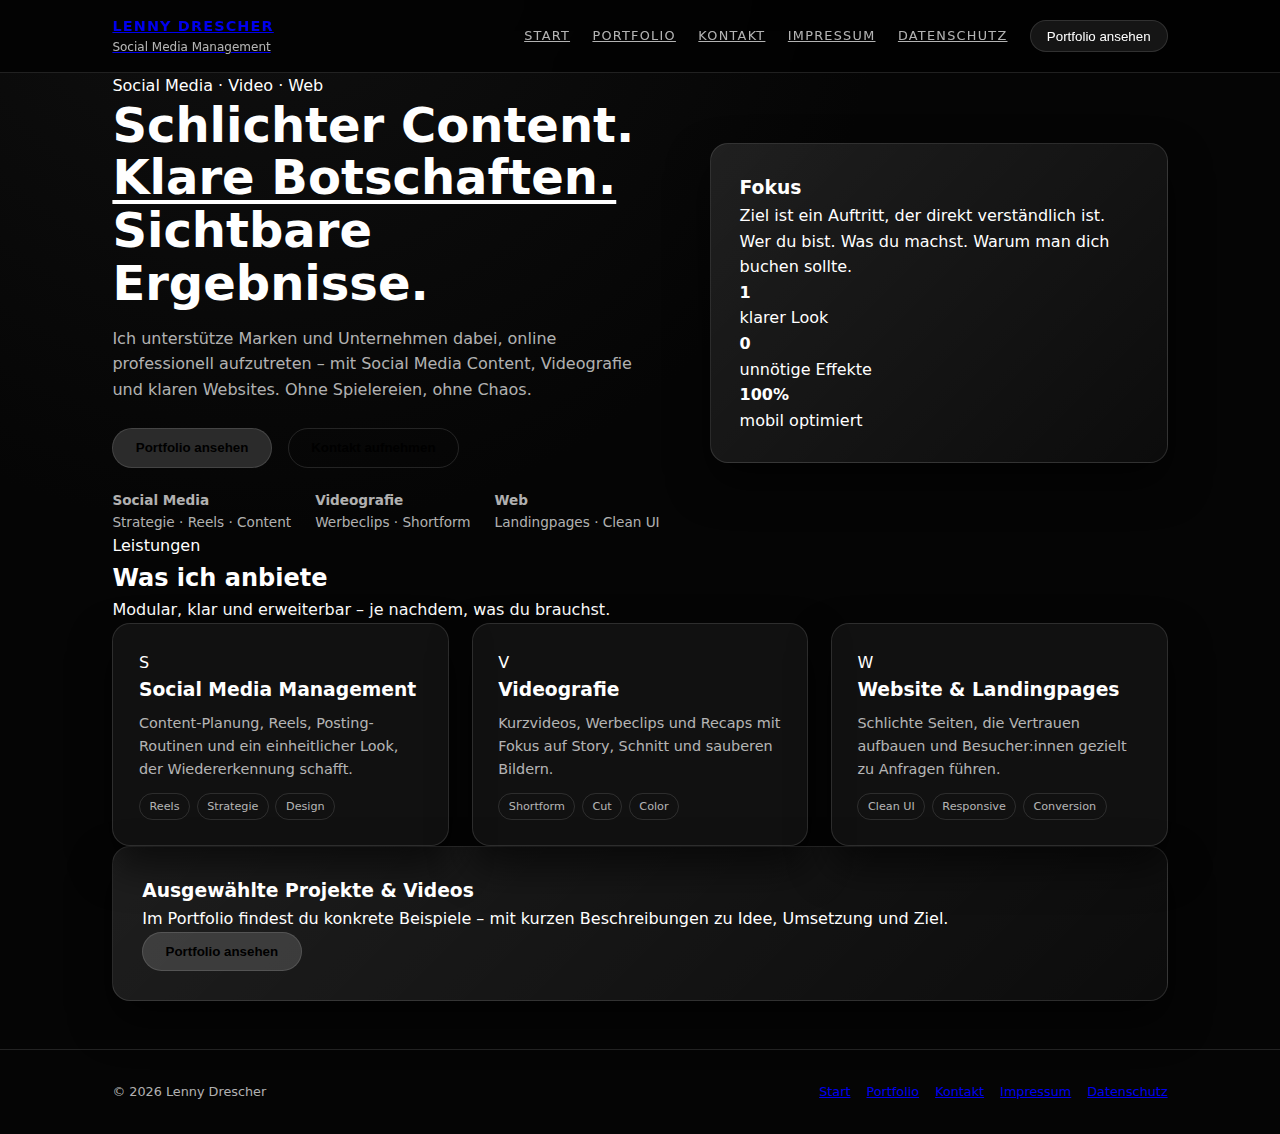
<file: index.html>
<!DOCTYPE html>
<html lang="de">
<head>
  <meta charset="UTF-8" />
  <meta name="viewport" content="width=device-width, initial-scale=1.0" />

  <title>Lenny Drescher – Social Media Management</title>
  <meta name="description" content="Social Media Management, Videografie & Web – schlichter Auftritt, klare Inhalte, starke Ergebnisse." />

  <link rel="stylesheet" href="style.css" />
</head>

<body>
  <!-- ================= HEADER / NAV ================= -->
  <header>
    <div class="container nav">
      <a class="logo" href="index.html">
        <div class="logo-title">Lenny Drescher</div>
        <div class="logo-subtitle">Social Media Management</div>
      </a>

      <button class="nav-toggle" aria-label="Menü öffnen / schließen">
        <span></span>
      </button>

      <nav class="nav-links">
        <a href="index.html">Start</a>
        <a href="portfolio.html">Portfolio</a>
        <a href="contact.html">Kontakt</a>
        <a href="impressum.html">Impressum</a>
        <a href="datenschutz.html">Datenschutz</a>
        <button class="nav-cta" onclick="location.href='portfolio.html'">
          Portfolio ansehen
        </button>
      </nav>
    </div>
  </header>

  <!-- ================= MAIN ================= -->
  <main>

    <!-- ================= HERO ================= -->
    <section class="container hero">
      <div class="hero-grid">

        <!-- LEFT -->
        <div>
          <div class="kicker">Social Media · Video · Web</div>

          <h1 class="hero-title">
            Schlichter Content.<br />
            <span class="accent">Klare Botschaften.</span><br />
            Sichtbare Ergebnisse.
          </h1>

          <p class="hero-text">
            Ich unterstütze Marken und Unternehmen dabei, online professionell
            aufzutreten – mit Social Media Content, Videografie und klaren Websites.
            Ohne Spielereien, ohne Chaos.
          </p>

          <div class="hero-actions">
            <button class="btn primary" onclick="location.href='portfolio.html'">
              Portfolio ansehen
            </button>
            <button class="btn ghost" onclick="location.href='contact.html'">
              Kontakt aufnehmen
            </button>
          </div>

          <div class="hero-meta">
            <div>
              <strong>Social Media</strong><br />
              Strategie · Reels · Content
            </div>
            <div>
              <strong>Videografie</strong><br />
              Werbeclips · Shortform
            </div>
            <div>
              <strong>Web</strong><br />
              Landingpages · Clean UI
            </div>
          </div>
        </div>

        <!-- RIGHT / GLASS -->
        <aside class="glass">
          <h3>Fokus</h3>
          <p>
            Ziel ist ein Auftritt, der direkt verständlich ist.
            Wer du bist. Was du machst. Warum man dich buchen sollte.
          </p>

          <div class="kpis">
            <div>
              <strong>1</strong><br />
              klarer Look
            </div>
            <div>
              <strong>0</strong><br />
              unnötige Effekte
            </div>
            <div>
              <strong>100%</strong><br />
              mobil optimiert
            </div>
          </div>
        </aside>

      </div>
    </section>

    <!-- ================= SERVICES ================= -->
    <section class="container">
      <div class="section-header">
        <div class="kicker">Leistungen</div>
        <h2 class="h-title">Was ich anbiete</h2>
        <p class="p-sub">
          Modular, klar und erweiterbar – je nachdem, was du brauchst.
        </p>
      </div>

      <div class="grid-3">

        <article class="card">
          <div class="icon">S</div>
          <h3>Social Media Management</h3>
          <p>
            Content-Planung, Reels, Posting-Routinen und ein einheitlicher Look,
            der Wiedererkennung schafft.
          </p>
          <div class="tags">
            <span class="tag">Reels</span>
            <span class="tag">Strategie</span>
            <span class="tag">Design</span>
          </div>
        </article>

        <article class="card">
          <div class="icon">V</div>
          <h3>Videografie</h3>
          <p>
            Kurzvideos, Werbeclips und Recaps mit Fokus auf Story, Schnitt
            und sauberen Bildern.
          </p>
          <div class="tags">
            <span class="tag">Shortform</span>
            <span class="tag">Cut</span>
            <span class="tag">Color</span>
          </div>
        </article>

        <article class="card">
          <div class="icon">W</div>
          <h3>Website & Landingpages</h3>
          <p>
            Schlichte Seiten, die Vertrauen aufbauen und Besucher:innen
            gezielt zu Anfragen führen.
          </p>
          <div class="tags">
            <span class="tag">Clean UI</span>
            <span class="tag">Responsive</span>
            <span class="tag">Conversion</span>
          </div>
        </article>

      </div>
    </section>

    <!-- ================= CTA ================= -->
    <section class="container">
      <div class="glass">
        <h3>Ausgewählte Projekte & Videos</h3>
        <p>
          Im Portfolio findest du konkrete Beispiele – mit kurzen Beschreibungen
          zu Idee, Umsetzung und Ziel.
        </p>
        <button class="btn primary" onclick="location.href='portfolio.html'">
          Portfolio ansehen
        </button>
      </div>
    </section>

  </main>

  <!-- ================= FOOTER ================= -->
  <footer>
    <div class="footer-inner">
      <div>© <span id="year"></span> Lenny Drescher</div>
      <div class="footer-links">
        <a href="index.html">Start</a>
        <a href="portfolio.html">Portfolio</a>
        <a href="contact.html">Kontakt</a>
        <a href="impressum.html">Impressum</a>
        <a href="datenschutz.html">Datenschutz</a>
      </div>
    </div>
  </footer>

  <script src="script.js"></script>
</body>
</html>
</file>
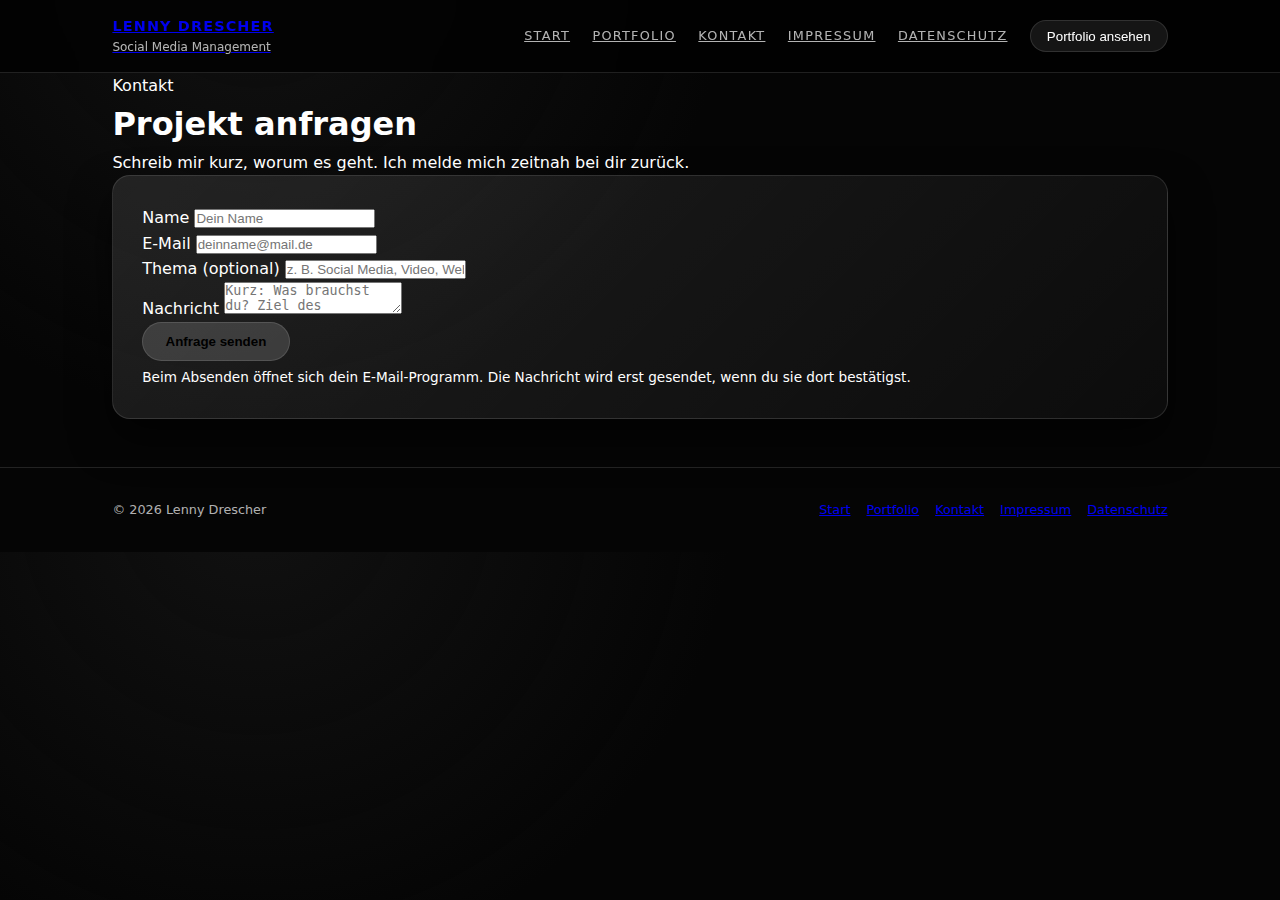
<file: contact.html>
<!DOCTYPE html>
<html lang="de">
<head>
  <meta charset="UTF-8" />
  <meta name="viewport" content="width=device-width, initial-scale=1.0" />

  <title>Kontakt – Lenny Drescher Social Media Management</title>
  <meta name="description" content="Kontakt aufnehmen – Lenny Drescher Social Media Management." />

  <link rel="stylesheet" href="style.css" />
</head>

<body>
  <!-- ================= HEADER / NAV ================= -->
  <header>
    <div class="container nav">
      <a class="logo" href="index.html">
        <div class="logo-title">Lenny Drescher</div>
        <div class="logo-subtitle">Social Media Management</div>
      </a>

      <button class="nav-toggle" aria-label="Menü öffnen / schließen">
        <span></span>
      </button>

      <nav class="nav-links">
        <a href="index.html">Start</a>
        <a href="portfolio.html">Portfolio</a>
        <a href="contact.html">Kontakt</a>
        <a href="impressum.html">Impressum</a>
        <a href="datenschutz.html">Datenschutz</a>
        <button class="nav-cta" onclick="location.href='portfolio.html'">
          Portfolio ansehen
        </button>
      </nav>
    </div>
  </header>

  <!-- ================= MAIN ================= -->
  <main>

    <!-- ================= INTRO ================= -->
    <section class="container">
      <div class="section-header">
        <div class="kicker">Kontakt</div>
        <h1 class="h-title">Projekt anfragen</h1>
        <p class="p-sub">
          Schreib mir kurz, worum es geht.  
          Ich melde mich zeitnah bei dir zurück.
        </p>
      </div>
    </section>

    <!-- ================= CONTACT FORM ================= -->
    <section class="container">
      <div class="glass form-card">

        <form id="contactForm">
          <div>
            <label for="name">Name</label>
            <input
              type="text"
              id="name"
              name="name"
              placeholder="Dein Name"
              required
            />
          </div>

          <div>
            <label for="email">E-Mail</label>
            <input
              type="email"
              id="email"
              name="email"
              placeholder="deinname@mail.de"
              required
            />
          </div>

          <div>
            <label for="topic">Thema (optional)</label>
            <input
              type="text"
              id="topic"
              name="topic"
              placeholder="z. B. Social Media, Video, Website"
            />
          </div>

          <div>
            <label for="message">Nachricht</label>
            <textarea
              id="message"
              name="message"
              placeholder="Kurz: Was brauchst du? Ziel des Projekts?"
              required
            ></textarea>
          </div>

          <button type="submit" class="btn primary">
            Anfrage senden
          </button>

          <p class="p-sub" style="margin-top: .4rem; font-size: .85rem;">
            Beim Absenden öffnet sich dein E-Mail-Programm.
            Die Nachricht wird erst gesendet, wenn du sie dort bestätigst.
          </p>
        </form>

      </div>
    </section>

  </main>

  <!-- ================= FOOTER ================= -->
  <footer>
    <div class="footer-inner">
      <div>© <span id="year"></span> Lenny Drescher</div>
      <div class="footer-links">
        <a href="index.html">Start</a>
        <a href="portfolio.html">Portfolio</a>
        <a href="contact.html">Kontakt</a>
        <a href="impressum.html">Impressum</a>
        <a href="datenschutz.html">Datenschutz</a>
      </div>
    </div>
  </footer>

  <script src="script.js"></script>
</body>
</html>
</file>
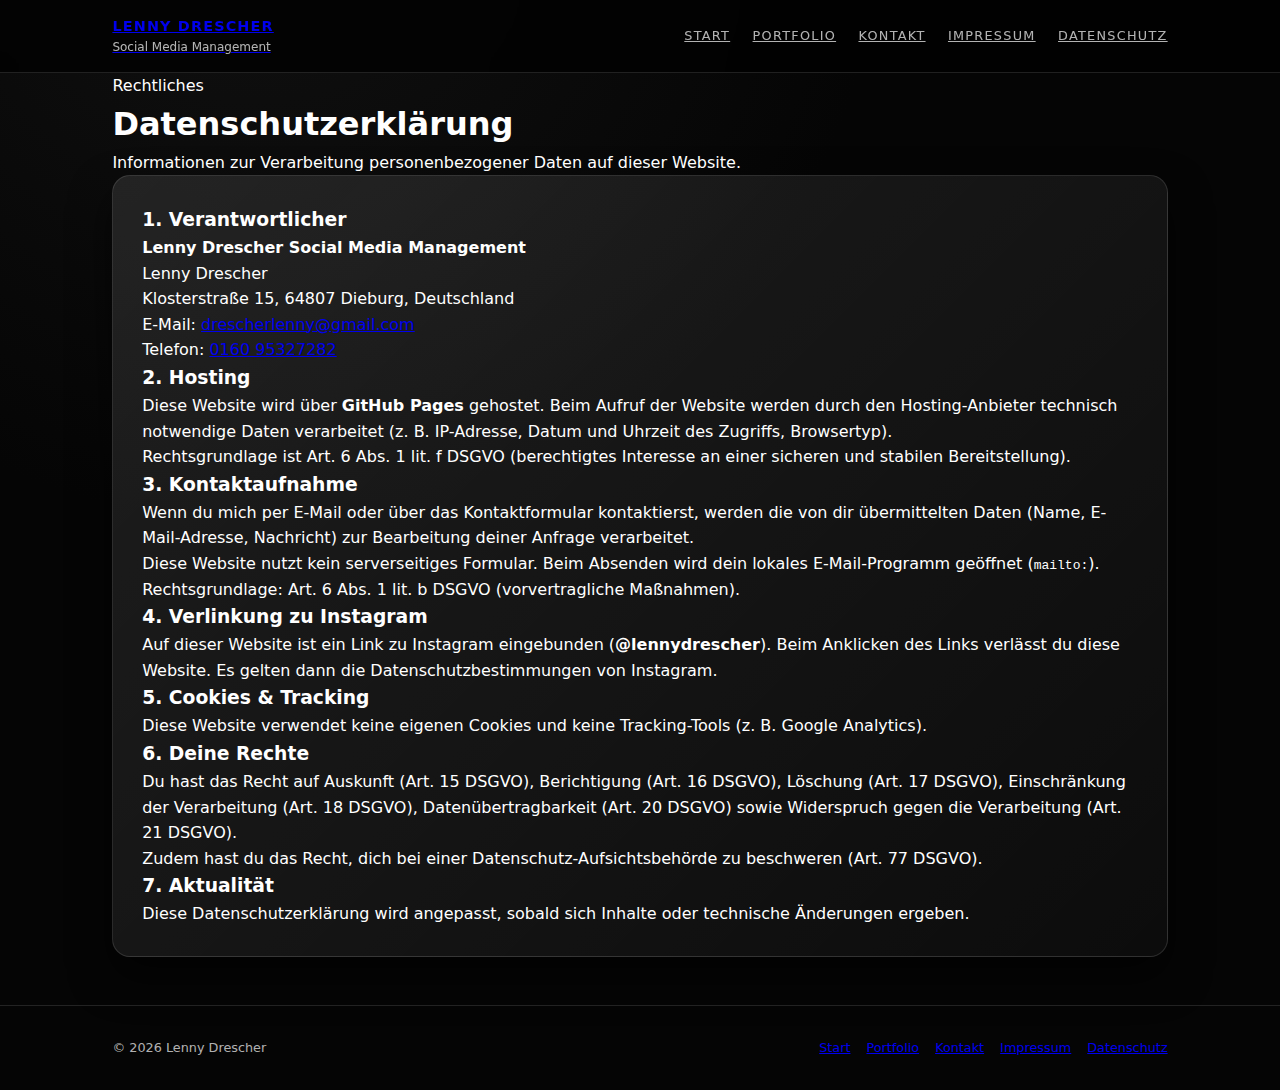
<file: datenschutz.html>
<!DOCTYPE html>
<html lang="de">
<head>
  <meta charset="UTF-8" />
  <meta name="viewport" content="width=device-width, initial-scale=1.0" />

  <title>Datenschutzerklärung – Lenny Drescher Social Media Management</title>
  <meta name="description" content="Datenschutzerklärung von Lenny Drescher Social Media Management." />

  <link rel="stylesheet" href="style.css" />
</head>

<body>
  <!-- ================= HEADER / NAV ================= -->
  <header>
    <div class="container nav">
      <a class="logo" href="index.html">
        <div class="logo-title">Lenny Drescher</div>
        <div class="logo-subtitle">Social Media Management</div>
      </a>

      <button class="nav-toggle" aria-label="Menü öffnen / schließen">
        <span></span>
      </button>

      <nav class="nav-links">
        <a href="index.html">Start</a>
        <a href="portfolio.html">Portfolio</a>
        <a href="contact.html">Kontakt</a>
        <a href="impressum.html">Impressum</a>
        <a href="datenschutz.html">Datenschutz</a>
      </nav>
    </div>
  </header>

  <!-- ================= MAIN ================= -->
  <main>
    <section class="container">
      <div class="section-header">
        <div class="kicker">Rechtliches</div>
        <h1 class="h-title">Datenschutzerklärung</h1>
        <p class="p-sub">
          Informationen zur Verarbeitung personenbezogener Daten
          auf dieser Website.
        </p>
      </div>

      <div class="glass">
        <h3>1. Verantwortlicher</h3>
        <p>
          <strong>Lenny Drescher Social Media Management</strong><br />
          Lenny Drescher<br />
          Klosterstraße 15, 64807 Dieburg, Deutschland<br />
          E-Mail:
          <a href="mailto:drescherlenny@gmail.com">drescherlenny@gmail.com</a><br />
          Telefon:
          <a href="tel:+4916095327282">0160&nbsp;95327282</a>
        </p>

        <h3>2. Hosting</h3>
        <p>
          Diese Website wird über <strong>GitHub Pages</strong> gehostet.
          Beim Aufruf der Website werden durch den Hosting-Anbieter
          technisch notwendige Daten verarbeitet (z. B. IP-Adresse,
          Datum und Uhrzeit des Zugriffs, Browsertyp).
        </p>
        <p>
          Rechtsgrundlage ist Art. 6 Abs. 1 lit. f DSGVO
          (berechtigtes Interesse an einer sicheren und stabilen Bereitstellung).
        </p>

        <h3>3. Kontaktaufnahme</h3>
        <p>
          Wenn du mich per E-Mail oder über das Kontaktformular kontaktierst,
          werden die von dir übermittelten Daten (Name, E-Mail-Adresse, Nachricht)
          zur Bearbeitung deiner Anfrage verarbeitet.
        </p>
        <p>
          Diese Website nutzt kein serverseitiges Formular.
          Beim Absenden wird dein lokales E-Mail-Programm geöffnet
          (<code>mailto:</code>).
        </p>
        <p>
          Rechtsgrundlage: Art. 6 Abs. 1 lit. b DSGVO
          (vorvertragliche Maßnahmen).
        </p>

        <h3>4. Verlinkung zu Instagram</h3>
        <p>
          Auf dieser Website ist ein Link zu Instagram eingebunden
          (<strong>@lennydrescher</strong>). Beim Anklicken des Links
          verlässt du diese Website. Es gelten dann die Datenschutzbestimmungen
          von Instagram.
        </p>

        <h3>5. Cookies & Tracking</h3>
        <p>
          Diese Website verwendet keine eigenen Cookies
          und keine Tracking-Tools (z. B. Google Analytics).
        </p>

        <h3>6. Deine Rechte</h3>
        <p>
          Du hast das Recht auf Auskunft (Art. 15 DSGVO),
          Berichtigung (Art. 16 DSGVO), Löschung (Art. 17 DSGVO),
          Einschränkung der Verarbeitung (Art. 18 DSGVO),
          Datenübertragbarkeit (Art. 20 DSGVO) sowie Widerspruch
          gegen die Verarbeitung (Art. 21 DSGVO).
        </p>
        <p>
          Zudem hast du das Recht, dich bei einer
          Datenschutz-Aufsichtsbehörde zu beschweren (Art. 77 DSGVO).
        </p>

        <h3>7. Aktualität</h3>
        <p>
          Diese Datenschutzerklärung wird angepasst,
          sobald sich Inhalte oder technische Änderungen ergeben.
        </p>
      </div>
    </section>
  </main>

  <!-- ================= FOOTER ================= -->
  <footer>
    <div class="footer-inner">
      <div>© <span id="year"></span> Lenny Drescher</div>
      <div class="footer-links">
        <a href="index.html">Start</a>
        <a href="portfolio.html">Portfolio</a>
        <a href="contact.html">Kontakt</a>
        <a href="impressum.html">Impressum</a>
        <a href="datenschutz.html">Datenschutz</a>
      </div>
    </div>
  </footer>

  <script src="script.js"></script>
</body>
</html>
</file>
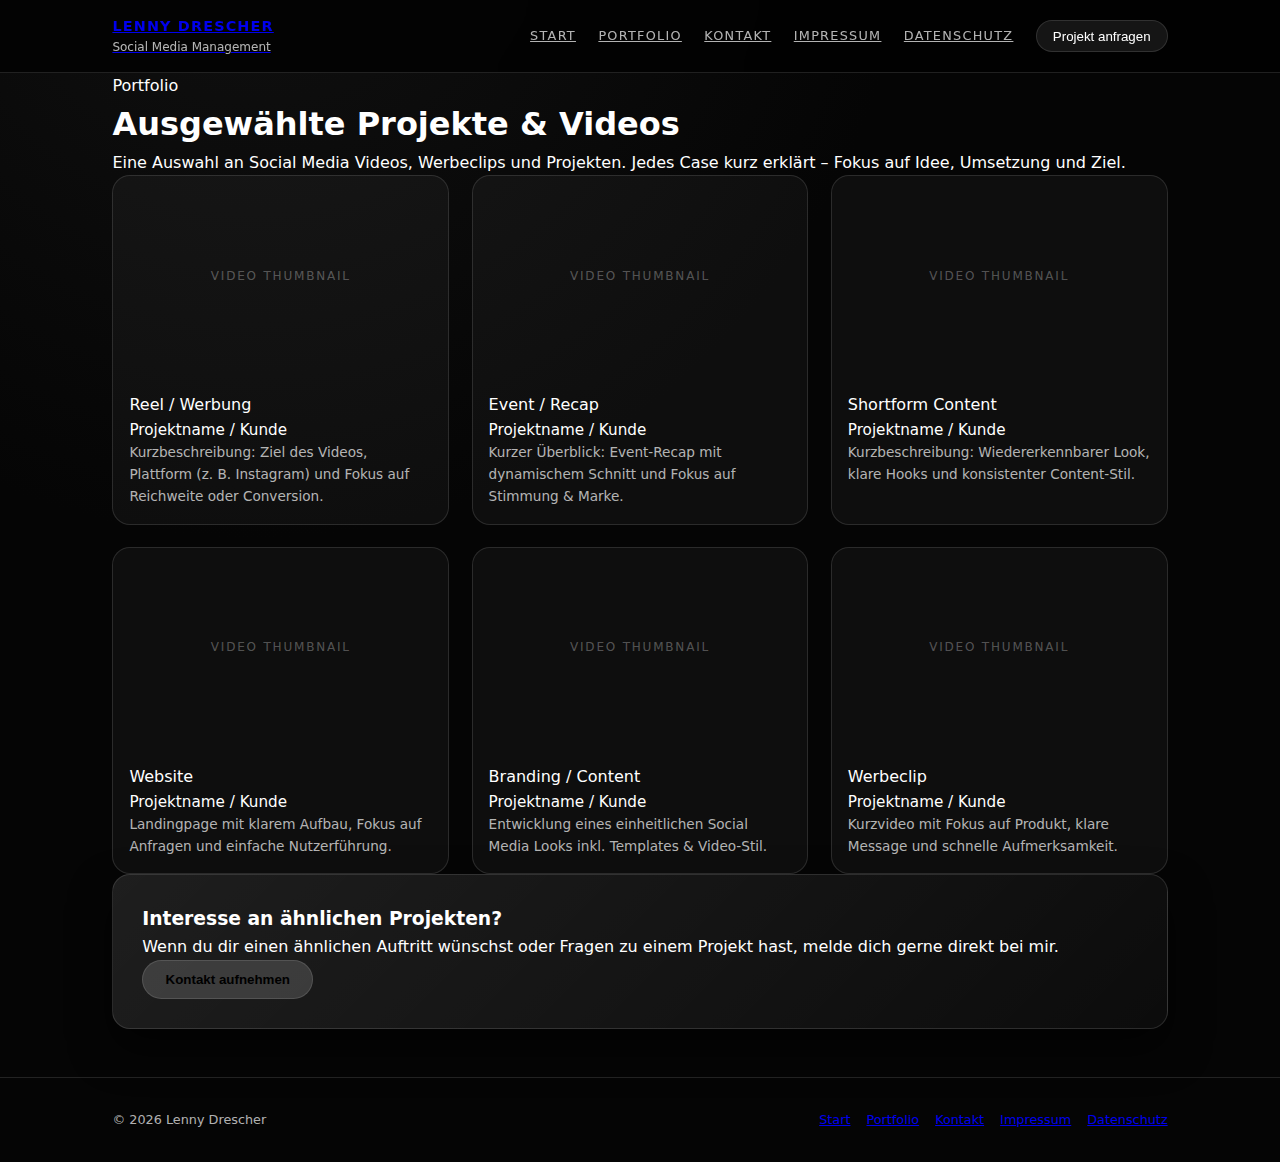
<file: impressum.html>
<!DOCTYPE html>
<html lang="de">
<head>
  <meta charset="UTF-8" />
  <meta name="viewport" content="width=device-width, initial-scale=1.0" />

  <title>Portfolio – Lenny Drescher Social Media Management</title>
  <meta name="description" content="Ausgewählte Projekte, Videos und Social Media Cases von Lenny Drescher." />

  <link rel="stylesheet" href="style.css" />
</head>

<body>
  <!-- ================= HEADER / NAV ================= -->
  <header>
    <div class="container nav">
      <a class="logo" href="index.html">
        <div class="logo-title">Lenny Drescher</div>
        <div class="logo-subtitle">Social Media Management</div>
      </a>

      <button class="nav-toggle" aria-label="Menü öffnen / schließen">
        <span></span>
      </button>

      <nav class="nav-links">
        <a href="index.html">Start</a>
        <a href="portfolio.html">Portfolio</a>
        <a href="contact.html">Kontakt</a>
        <a href="impressum.html">Impressum</a>
        <a href="datenschutz.html">Datenschutz</a>
        <button class="nav-cta" onclick="location.href='contact.html'">
          Projekt anfragen
        </button>
      </nav>
    </div>
  </header>

  <!-- ================= MAIN ================= -->
  <main>

    <!-- ================= INTRO ================= -->
    <section class="container">
      <div class="section-header">
        <div class="kicker">Portfolio</div>
        <h1 class="h-title">Ausgewählte Projekte & Videos</h1>
        <p class="p-sub">
          Eine Auswahl an Social Media Videos, Werbeclips und Projekten.
          Jedes Case kurz erklärt – Fokus auf Idee, Umsetzung und Ziel.
        </p>
      </div>
    </section>

    <!-- ================= PORTFOLIO GRID ================= -->
    <section class="container">
      <div class="portfolio-grid">

        <!-- ================= CASE 1 ================= -->
        <article class="work">
          <div class="work-thumb">
            Video Thumbnail
          </div>
          <div class="work-info">
            <span class="work-badge">Reel / Werbung</span>
            <div class="work-title">Projektname / Kunde</div>
            <div class="work-caption">
              Kurzbeschreibung: Ziel des Videos, Plattform (z. B. Instagram) und Fokus
              auf Reichweite oder Conversion.
            </div>
          </div>
        </article>

        <!-- ================= CASE 2 ================= -->
        <article class="work">
          <div class="work-thumb">
            Video Thumbnail
          </div>
          <div class="work-info">
            <span class="work-badge">Event / Recap</span>
            <div class="work-title">Projektname / Kunde</div>
            <div class="work-caption">
              Kurzer Überblick: Event-Recap mit dynamischem Schnitt und Fokus
              auf Stimmung & Marke.
            </div>
          </div>
        </article>

        <!-- ================= CASE 3 ================= -->
        <article class="work">
          <div class="work-thumb">
            Video Thumbnail
          </div>
          <div class="work-info">
            <span class="work-badge">Shortform Content</span>
            <div class="work-title">Projektname / Kunde</div>
            <div class="work-caption">
              Kurzbeschreibung: Wiedererkennbarer Look, klare Hooks
              und konsistenter Content-Stil.
            </div>
          </div>
        </article>

        <!-- ================= CASE 4 ================= -->
        <article class="work">
          <div class="work-thumb">
            Video Thumbnail
          </div>
          <div class="work-info">
            <span class="work-badge">Website</span>
            <div class="work-title">Projektname / Kunde</div>
            <div class="work-caption">
              Landingpage mit klarem Aufbau, Fokus auf Anfragen
              und einfache Nutzerführung.
            </div>
          </div>
        </article>

        <!-- ================= CASE 5 ================= -->
        <article class="work">
          <div class="work-thumb">
            Video Thumbnail
          </div>
          <div class="work-info">
            <span class="work-badge">Branding / Content</span>
            <div class="work-title">Projektname / Kunde</div>
            <div class="work-caption">
              Entwicklung eines einheitlichen Social Media Looks
              inkl. Templates & Video-Stil.
            </div>
          </div>
        </article>

        <!-- ================= CASE 6 ================= -->
        <article class="work">
          <div class="work-thumb">
            Video Thumbnail
          </div>
          <div class="work-info">
            <span class="work-badge">Werbeclip</span>
            <div class="work-title">Projektname / Kunde</div>
            <div class="work-caption">
              Kurzvideo mit Fokus auf Produkt, klare Message
              und schnelle Aufmerksamkeit.
            </div>
          </div>
        </article>

      </div>
    </section>

    <!-- ================= CTA ================= -->
    <section class="container">
      <div class="glass">
        <h3>Interesse an ähnlichen Projekten?</h3>
        <p>
          Wenn du dir einen ähnlichen Auftritt wünschst oder Fragen zu einem Projekt hast,
          melde dich gerne direkt bei mir.
        </p>
        <button class="btn primary" onclick="location.href='contact.html'">
          Kontakt aufnehmen
        </button>
      </div>
    </section>

  </main>

  <!-- ================= FOOTER ================= -->
  <footer>
    <div class="footer-inner">
      <div>© <span id="year"></span> Lenny Drescher</div>
      <div class="footer-links">
        <a href="index.html">Start</a>
        <a href="portfolio.html">Portfolio</a>
        <a href="contact.html">Kontakt</a>
        <a href="impressum.html">Impressum</a>
        <a href="datenschutz.html">Datenschutz</a>
      </div>
    </div>
  </footer>

  <script src="script.js"></script>
</body>
</html>
</file>
<file: style.css>
/* =======================
   GLOBAL
======================= */
:root {
  --bg: #050505;
  --bg-soft: #0c0c0c;
  --text: #ffffff;
  --muted: rgba(255,255,255,0.7);
  --line: rgba(255,255,255,0.12);
  --accent: #ffffff;
  --radius: 18px;
  --shadow: 0 20px 40px rgba(0,0,0,0.6);
}

* {
  margin: 0;
  padding: 0;
  box-sizing: border-box;
}

html {
  scroll-behavior: smooth;
}

body {
  font-family: system-ui, -apple-system, BlinkMacSystemFont, "Segoe UI", sans-serif;
  background: radial-gradient(circle at 20% -10%, #111, transparent 40%), var(--bg);
  color: var(--text);
  line-height: 1.6;
}

/* =======================
   LAYOUT
======================= */
.container {
  max-width: 1100px;
  margin: 0 auto;
  padding: 0 1.4rem;
}

section {
  padding: 4rem 0;
}

/* =======================
   HEADER / NAV
======================= */
header {
  position: sticky;
  top: 0;
  background: rgba(0,0,0,0.75);
  backdrop-filter: blur(18px);
  border-bottom: 1px solid var(--line);
  z-index: 50;
}

.nav {
  display: flex;
  align-items: center;
  justify-content: space-between;
  height: 72px;
}

.logo-title {
  font-weight: 700;
  letter-spacing: 0.08em;
  text-transform: uppercase;
  font-size: 0.9rem;
}

.logo-subtitle {
  font-size: 0.75rem;
  color: var(--muted);
}

.nav-links {
  display: flex;
  align-items: center;
  gap: 1.4rem;
}

.nav-links a {
  font-size: 0.8rem;
  letter-spacing: 0.1em;
  text-transform: uppercase;
  color: var(--muted);
  position: relative;
}

.nav-links a::after {
  content: "";
  position: absolute;
  bottom: -4px;
  left: 0;
  width: 0;
  height: 2px;
  background: var(--accent);
  transition: 0.2s;
}

.nav-links a:hover {
  color: #fff;
}

.nav-links a:hover::after {
  width: 100%;
}

.nav-cta {
  border: 1px solid var(--line);
  padding: 0.45rem 1rem;
  border-radius: 999px;
  background: rgba(255,255,255,0.08);
  color: #fff;
  cursor: pointer;
}

.nav-toggle {
  display: none;
}

/* =======================
   HERO
======================= */
.hero-grid {
  display: grid;
  grid-template-columns: 1.2fr 1fr;
  gap: 3rem;
  align-items: center;
}

.hero-title {
  font-size: clamp(2.2rem, 4vw, 3rem);
  line-height: 1.1;
  margin-bottom: 1rem;
}

.accent {
  text-decoration: underline;
  text-underline-offset: 6px;
}

.hero-text {
  color: var(--muted);
  max-width: 520px;
  margin-bottom: 1.6rem;
}

.hero-actions {
  display: flex;
  gap: 1rem;
  margin-bottom: 1.4rem;
}

.hero-meta {
  display: flex;
  gap: 1.5rem;
  font-size: 0.85rem;
  color: var(--muted);
}

/* =======================
   BUTTONS
======================= */
.btn {
  border-radius: 999px;
  padding: 0.7rem 1.4rem;
  border: 1px solid var(--line);
  cursor: pointer;
  font-weight: 600;
}

.btn.primary {
  background: rgba(255,255,255,0.15);
}

.btn.primary:hover {
  background: rgba(255,255,255,0.25);
}

.btn.ghost {
  background: transparent;
}

/* =======================
   GLASS CARD
======================= */
.glass {
  background: linear-gradient(135deg, rgba(255,255,255,0.1), rgba(255,255,255,0.03));
  border: 1px solid var(--line);
  border-radius: var(--radius);
  padding: 1.8rem;
  box-shadow: var(--shadow);
}

/* =======================
   SERVICES
======================= */
.grid-3 {
  display: grid;
  grid-template-columns: repeat(3, 1fr);
  gap: 1.4rem;
}

.card {
  background: rgba(255,255,255,0.05);
  border: 1px solid var(--line);
  border-radius: var(--radius);
  padding: 1.6rem;
  box-shadow: var(--shadow);
}

.card h3 {
  margin-bottom: 0.4rem;
}

.card p {
  color: var(--muted);
  font-size: 0.9rem;
}

.tags {
  margin-top: 0.8rem;
  display: flex;
  gap: 0.4rem;
  flex-wrap: wrap;
}

.tag {
  font-size: 0.7rem;
  border: 1px solid var(--line);
  border-radius: 999px;
  padding: 0.2rem 0.6rem;
  color: var(--muted);
}

/* =======================
   PORTFOLIO
======================= */
.portfolio-grid {
  display: grid;
  grid-template-columns: repeat(3, 1fr);
  gap: 1.4rem;
}

.work {
  border-radius: var(--radius);
  border: 1px solid var(--line);
  overflow: hidden;
  background: rgba(255,255,255,0.04);
}

.work-thumb {
  height: 200px;
  display: flex;
  align-items: center;
  justify-content: center;
  color: rgba(255,255,255,0.3);
  font-size: 0.75rem;
  letter-spacing: 0.15em;
  text-transform: uppercase;
}

.work-info {
  padding: 1rem;
}

.work-title {
  font-size: 0.95rem;
}

.work-caption {
  font-size: 0.85rem;
  color: var(--muted);
}

/* =======================
   FOOTER
======================= */
footer {
  border-top: 1px solid var(--line);
  padding: 2rem 0;
  margin-top: 3rem;
}

.footer-inner {
  max-width: 1100px;
  margin: auto;
  padding: 0 1.4rem;
  display: flex;
  justify-content: space-between;
  flex-wrap: wrap;
  gap: 1rem;
  font-size: 0.8rem;
  color: var(--muted);
}

.footer-links {
  display: flex;
  gap: 1rem;
}

/* =======================
   RESPONSIVE
======================= */
@media (max-width: 900px) {
  .hero-grid {
    grid-template-columns: 1fr;
  }
  .grid-3,
  .portfolio-grid {
    grid-template-columns: 1fr;
  }
}
</file>
